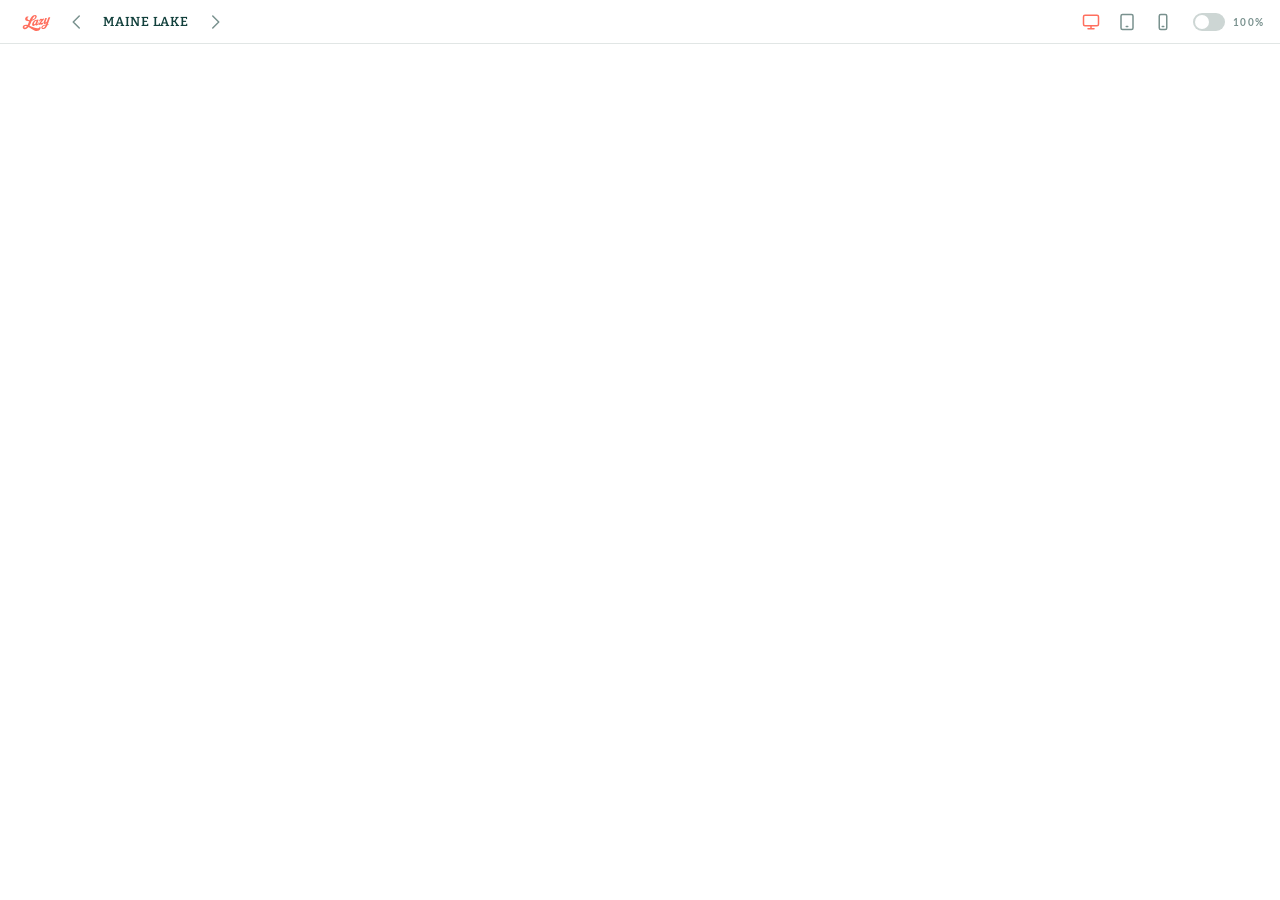
<file: viewer/index.html>
<!doctype html>
<html lang="en">
<head>
<meta charset="utf-8">
<meta name="viewport" content="width=device-width, initial-scale=1">
<title>Lazy — site viewer</title>
<link rel="stylesheet" href="./css/viewer.css">
</head>
<!--
  THE EDITOR WITHOUT THE EDITOR. One strip, then the site.

  What the builder's preview toolbar does, dressed as the marketing page: the mark
  is the way back to lazy.vacations, the arrows walk the list, and the device row
  and scale switch are the builder's own controls with the button chrome taken off
  — coloured marks, nothing boxed.

  The sites themselves are already deployed and static, so nothing here renders a
  site; it frames one. This page is itself served inside an iframe on the marketing
  site, which is why the strip is one row and the link out carries target="_top".
-->
<body>

<div class="la-preview">
  <div class="lv-bar">

    <!-- LEFT: the mark (which is the button), and the walk through the sites. -->
    <div class="lv-group">
      <a class="lv-brand" id="lv-brand" href="https://lazy.vacations" target="_top" rel="noopener"
         aria-label="Lazy — lazy.vacations" title="lazy.vacations"></a>

      <button class="lv-icon" id="lv-prev" onclick="LVViewer.step(-1)" aria-label="Previous site" title="Previous site"><svg viewBox="0 0 24 24" fill="none" stroke="currentColor" stroke-width="2" stroke-linecap="round" stroke-linejoin="round"><polyline points="15 4 7 12 15 20"></polyline></svg></button>
      <span class="lv-name" id="lv-name">Loading…</span>
      <button class="lv-icon" id="lv-next" onclick="LVViewer.step(1)" aria-label="Next site" title="Next site"><svg viewBox="0 0 24 24" fill="none" stroke="currentColor" stroke-width="2" stroke-linecap="round" stroke-linejoin="round"><polyline points="9 4 17 12 9 20"></polyline></svg></button>
    </div>

    <!-- RIGHT: how you are looking at it. Three widths — a screen, a slate and a
         handset, which differ by outline alone and so need no word — then one switch
         for real size. -->
    <div class="lv-group">
      <button class="lv-icon" id="lv-dev-desktop" onclick="LVViewer.setDevice('desktop')" aria-pressed="true" aria-label="Desktop width" title="Desktop width"><svg viewBox="0 0 24 24" fill="none" stroke="currentColor" stroke-width="2" stroke-linecap="round" stroke-linejoin="round"><rect x="2" y="3" width="20" height="14" rx="2"></rect><path d="M8 21h8M12 17v4"></path></svg></button>
      <button class="lv-icon" id="lv-dev-tablet" onclick="LVViewer.setDevice('tablet')" aria-pressed="false" aria-label="Tablet width" title="Tablet width"><svg viewBox="0 0 24 24" fill="none" stroke="currentColor" stroke-width="2" stroke-linecap="round" stroke-linejoin="round"><rect x="4" y="2" width="16" height="20" rx="2"></rect><path d="M11 18h2"></path></svg></button>
      <button class="lv-icon" id="lv-dev-phone" onclick="LVViewer.setDevice('phone')" aria-pressed="false" aria-label="Phone width" title="Phone width"><svg viewBox="0 0 24 24" fill="none" stroke="currentColor" stroke-width="2" stroke-linecap="round" stroke-linejoin="round"><rect x="7" y="2" width="10" height="20" rx="2"></rect><path d="M11 18h2"></path></svg></button>

      <button class="lv-switch" id="lv-scale" role="switch" aria-checked="false"
              onclick="LVViewer.toggleFit()" title="Show the site at its real size instead of fitting it to the space">
        <span class="lv-switch__track"><span class="lv-switch__knob"></span></span>
        <span class="lv-switch__label">100%</span>
      </button>
    </div>
  </div>

  <!-- Nothing is painted behind the site. At a phone or tablet width the site sits in
       a device shell — a handset is how the visitor will actually hold this page, and a
       390px column floating in space does not say that. Desktop gets no shell: a desktop
       IS the window you are already looking through. -->
  <div class="lv-surf" id="lv-surf" data-scale="fit">
    <!-- THE GROUND BEHIND THE DEVICE. A second copy of the same site, blurred past
         reading and veiled, so the space around a phone is the site's own colour and
         light rather than a flat panel. It has to be a second COPY: the framed page is
         another origin, so its pixels cannot be sampled, captured or reused — the only
         way to show it blurred is to render it again.

         It costs one extra load of the site. Inert in every sense that matters: no
         pointer events, no tab stop, hidden from assistive technology. Desktop drops
         it entirely — nothing shows around a frame that fills the space. -->
    <iframe class="lv-bg" id="lv-bg" aria-hidden="true" tabindex="-1" title="" loading="lazy"></iframe>
    <span class="lv-veil" aria-hidden="true"></span>

    <div class="lv-device" id="lv-device" data-device="desktop">
      <span class="lv-device__speaker" aria-hidden="true"></span>
      <!-- The screen clips. A framed page draws its own scrollbar and we cannot reach
           into another origin to style it away, so the screen is exactly the device's
           width and the frame inside it is that width PLUS one scrollbar — the bar is
           cropped, and the site still lays out at the real device width because a
           classic scrollbar is outside the layout viewport. -->
      <div class="lv-screen" id="lv-screen">
        <!-- THE HANDSET'S OWN UI. A phone is not a rectangle of website: it is a status
             bar, a page, and a browser bar, and a visitor recognises their own phone by
             those two strips before they read a word. Decorative to the letter — none of
             it is a control, all of it is hidden from assistive technology, and the only
             live values are the clock and the address, which are true. -->
        <div class="lv-ios lv-ios--status" id="lv-status" aria-hidden="true">
          <span class="lv-ios__island"></span>
          <span class="lv-ios__time" id="lv-time"></span>
          <span class="lv-ios__meters">
            <svg viewBox="0 0 20 12" fill="currentColor"><rect x="0" y="8" width="3" height="4" rx="1"></rect><rect x="5" y="5.5" width="3" height="6.5" rx="1"></rect><rect x="10" y="3" width="3" height="9" rx="1"></rect><rect x="15" y="0" width="3" height="12" rx="1" opacity=".35"></rect></svg>
            <svg viewBox="0 0 16 12" fill="none" stroke="currentColor" stroke-width="1.6" stroke-linecap="round"><path d="M1 4.2a10 10 0 0 1 14 0"></path><path d="M3.6 7a6.4 6.4 0 0 1 8.8 0"></path><circle cx="8" cy="10" r="1.1" fill="currentColor" stroke="none"></circle></svg>
            <svg viewBox="0 0 26 12" fill="none"><rect x="0.6" y="0.6" width="21" height="10.8" rx="3" stroke="currentColor" stroke-width="1.2" opacity=".45"></rect><rect x="2.2" y="2.2" width="14" height="7.6" rx="1.8" fill="currentColor"></rect><path d="M23.4 4.2v3.6a2.4 2.4 0 0 0 0-3.6z" fill="currentColor" opacity=".45"></path></svg>
          </span>
        </div>

        <iframe class="lv-frame" id="lv-frame" title="Site preview" loading="lazy"></iframe>

        <div class="lv-ios lv-ios--browser" aria-hidden="true">
          <span class="lv-ios__glyph"><svg viewBox="0 0 24 24" fill="none" stroke="currentColor" stroke-width="2" stroke-linecap="round" stroke-linejoin="round"><polyline points="15 5 8 12 15 19"></polyline></svg></span>
          <span class="lv-ios__pill">
            <svg class="lv-ios__reader" viewBox="0 0 24 24" fill="none" stroke="currentColor" stroke-width="2" stroke-linecap="round"><path d="M4 6h10M4 12h10M4 18h7"></path><path d="M18 5v14"></path></svg>
            <span class="lv-ios__host" id="lv-host"></span>
            <svg class="lv-ios__reload" viewBox="0 0 24 24" fill="none" stroke="currentColor" stroke-width="2" stroke-linecap="round" stroke-linejoin="round"><path d="M20 12a8 8 0 1 1-2.6-5.9"></path><polyline points="20 4 20 9 15 9"></polyline></svg>
          </span>
          <span class="lv-ios__glyph"><svg viewBox="0 0 24 24" fill="currentColor"><circle cx="5" cy="12" r="2"></circle><circle cx="12" cy="12" r="2"></circle><circle cx="19" cy="12" r="2"></circle></svg></span>
          <span class="lv-ios__home"></span>
        </div>
      </div>
    </div>
  </div>
</div>

<script src="./js/sites.js"></script>
<script src="./js/viewer.js"></script>
</body>
</html>
</file>
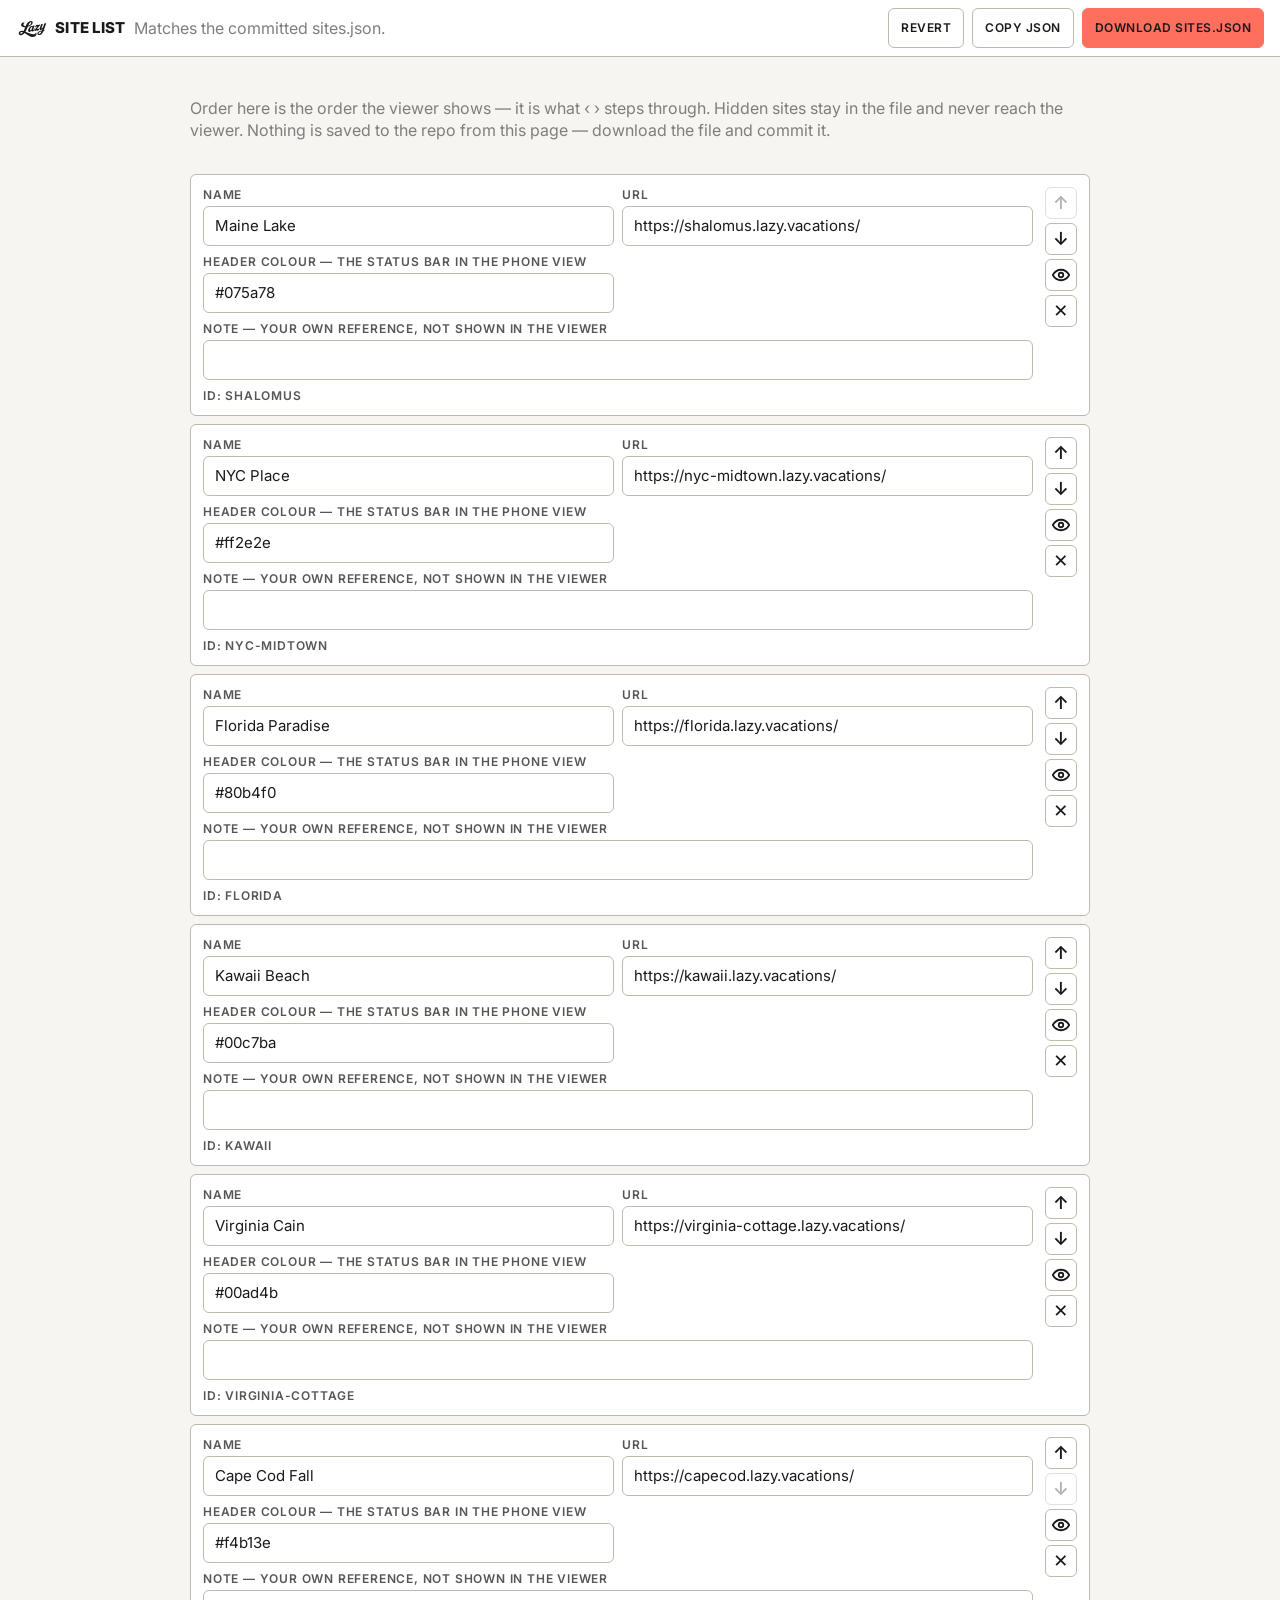
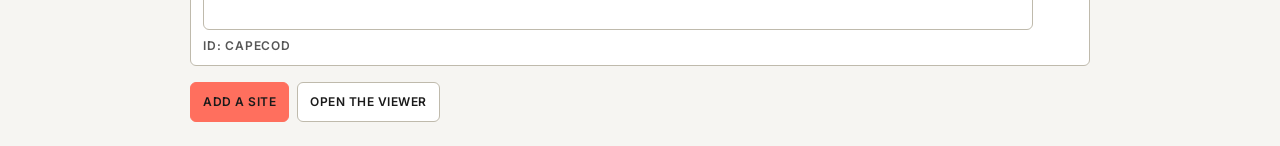
<file: viewer/admin.html>
<!doctype html>
<html lang="en">
<head>
<meta charset="utf-8">
<meta name="viewport" content="width=device-width, initial-scale=1">
<title>Lazy — site viewer admin</title>
<link rel="stylesheet" href="./css/viewer.css">
</head>
<!--
  THE LIST, AND NOTHING ELSE. This page edits sites.json and cannot save it:
  it is a static file served by a dumb file server, with no backend behind it
  and no write access to the repo. So it holds your work in localStorage while
  you edit and hands you the finished file — you commit it.

  Everything it can do is deliberately reversible before that commit: Revert
  throws the draft away and goes back to what is actually in the repo.
-->
<body>

<div class="la-preview">
  <div class="la-toolbar">
    <div class="la-row-2">
      <span class="lv-logo" id="lv-logo" aria-hidden="true"></span>
      <span class="la-title">Site list</span>
      <span class="la-hint" id="lv-state"></span>
    </div>
    <div class="la-row-2">
      <button class="la-btn la-btn--mini" onclick="LVAdmin.revert()">Revert</button>
      <button class="la-btn la-btn--mini" onclick="LVAdmin.copy()" id="lv-copy">Copy JSON</button>
      <button class="la-btn la-btn--mini la-btn--coral" onclick="LVAdmin.download()">Download sites.json</button>
    </div>
  </div>

  <div class="lv-admin">
    <div class="lv-admin__inner">
      <p class="la-hint">
        Order here is the order the viewer shows — it is what ‹ › steps through.
        Hidden sites stay in the file and never reach the viewer.
        Nothing is saved to the repo from this page — download the file and commit it.
      </p>

      <div id="lv-list"></div>

      <div class="la-row-2">
        <button class="la-btn la-btn--mini la-btn--coral" onclick="LVAdmin.add()">Add a site</button>
        <a class="la-btn la-btn--mini" href="./index.html" target="_blank" rel="noopener">Open the viewer</a>
      </div>
    </div>
  </div>
</div>

<script src="./js/sites.js"></script>
<script src="./js/admin.js"></script>
</body>
</html>
</file>
<file: viewer/css/viewer.css>
@import url('https://fonts.googleapis.com/css2?family=Inter:wght@400;500;600;700;800&family=Bitter:wght@500;600;700&family=Lato:wght@400;700;900&display=swap');

/* ============================================================
   SITE VIEWER — chrome copied from the Lazy builder.

   Every token and every class body below is lifted verbatim from
   lazy-project/app/css/lazyapp.css so the viewer's bar is the SAME
   bar as the editor's, minus the editor. Nothing here is invented:
   if a control needs a value, it comes from that file. Additions
   specific to the viewer are marked VIEWER and kept to a minimum.
   ============================================================ */
:root{
  /* colour */
  --la-paper:  #ffffff;
  --la-bg:     #f6f5f2;
  --la-canvas: #808080;   /* preview canvas behind the device frame */
  --la-ink:    #1a1a1a;
  --la-line:   #bfbaac;
  --la-teal:   #33c4bf;
  --la-coral:  #ff6f5e;
  --la-on-coral:   #1a1a1a;
  --la-hover:       color-mix(in oklab, var(--la-ink), var(--la-paper) 94%);
  --la-selected:    color-mix(in oklab, var(--la-teal), var(--la-paper) 60%);
  --la-on-selected: #12403c;
  --la-disabled-fade: .45;
  --la-press:  16%;
  /* type */
  --la-font:        'Inter', system-ui, -apple-system, 'Segoe UI', Roboto, sans-serif;
  --la-text:        16px;
  --la-text-title:  15px;
  --la-text-propname: 16px;
  --la-propname-max: 18ch;
  --la-text-label:  12px;
  --la-track-title: .3px;
  --la-track-label: .8px;
  --la-text-field:  15px;
  --la-text-hint:   var(--la-text);
  --la-weight:      600;
  --la-weight-body: 400;
  --la-weight-strong: 800;
  --la-track:       .5px;
  /* form */
  --la-frame:       1px;
  --la-radius:      6px;
  --la-pad-btn:     9px 10px;
  --la-pad-input:   9px 11px;
  --la-muted:       color-mix(in oklab, var(--la-ink), var(--la-paper) 30%);
  --la-hint:        color-mix(in oklab, var(--la-ink), var(--la-paper) 48%);
  --la-placeholder: color-mix(in oklab, var(--la-ink), var(--la-paper) 60%);
  --la-trans:       .1s ease;
  /* space */
  --la-s1: 4px;
  --la-s2: 8px;
  --la-s3: 12px;
  --la-s4: 16px;
  --la-s5: 24px;
  --la-control-h:  40px;
  --la-control-h-sm: 32px;
  --la-glyph:      24px;
  --la-glyph-row:  18px;
  --la-ring-w:        2px;
  --la-ring-gap:      2px;
  --la-stack-gap:     2px;
  --la-toolbar-h: calc(var(--la-control-h) + var(--la-s2) * 2 + var(--la-frame));
  --la-z-tip:        400;
  /* ============================================================
     VIEWER — the marketing surface.

     The builder's chrome is deliberately the quietest thing on screen, because
     everything it frames is a host's design. This viewer sits on the MARKETING
     page, where the opposite is true: it has to look like the page it is embedded
     in. So the greys below stay for the admin list, and the bar takes the brand's
     own ink, mint and coral, its serif and its caps face.

     Every colour here is mixed from --la-teal / --la-coral / --la-paper, so the bar
     cannot drift from the accents the rest of the product uses.
     ============================================================ */
  --lv-ink:        #12403c;   /* deep teal — the brand's reading ink; the same value the kit
                                 already uses for ink on mint */
  --lv-ink-soft:   color-mix(in oklab, var(--lv-ink), var(--la-paper) 45%);  /* an icon at rest */
  --lv-hair:       color-mix(in oklab, var(--lv-ink), var(--la-paper) 88%); /* the bar's one edge — a hairline, not a colour */
  --lv-track:      color-mix(in oklab, var(--lv-ink), var(--la-paper) 80%);  /* the switch, off */

  --lv-font-display: 'Bitter', Georgia, serif;        /* the site's name — the brand's slab */
  --lv-font-label:   'Lato', system-ui, sans-serif;   /* caps labels — the brand's signage face */

  /* SMALL. The bar is a strip on someone else's page, so its controls are sized to be
     read rather than pressed hard: bare icons at 18px in a 28px target, and one pill. */
  --lv-bar-h:      44px;
  --lv-icon:       18px;
  --lv-tap:        28px;
  --lv-logo-h:     18px;
  --lv-text-name:  13px;
  --lv-text-label: 10px;

  /* The device body. One ink, one edge, two radii — the screen must curve LESS than
     the body holding it or the two corners fight. */
  --lv-body:          var(--lv-ink);
  --lv-bezel:         10px;
  --lv-body-radius:   34px;
  --lv-screen-radius: 24px;
  --lv-speaker-w:     44px;
  --lv-speaker-h:     4px;
  --lv-device-gap:    16px;   /* the air a device stands in */

  /* The blurred ground. Bleed and zoom together keep the blur's own soft edge outside
     the surface, which is the difference between "frosted" and "a blurry rectangle". */
  --lv-bg-blur:       48px;
  --lv-bg-sat:        1.6;
  --lv-bg-zoom:       1.12;
  --lv-bg-fade:       .9;
  --lv-bg-bleed:      80px;
  --lv-veil-clear:    58%;    /* how much of the blur the veil lets through */
  --lv-veil-blur:     blur(6px);

  /* The handset's furniture. Real proportions, because the whole point is that a
     visitor recognises their own phone at a glance. */
  --lv-ios-status-h:   50px;
  --lv-ios-status-pad: 30px;
  --lv-ios-time:       15px;
  --lv-ios-browser-h:  84px;
  --lv-ios-browser-pad:12px;
  --lv-ios-pill-h:     44px;
  --lv-ios-host:       15px;
  /* THE BROWSER BAR IS GLASS. It floats over the page — over the hero, which is what
     is under it when a site opens — so it is a tint plus a blur of whatever it covers,
     never a solid strip that hides a band of the design. */
  --lv-ios-bar:        rgb(28 28 30 / .62);
  --lv-ios-chip:       rgb(255 255 255 / .16);
  --lv-ios-blur:       blur(22px) saturate(180%);
  --lv-ios-island-w:   96px;
  --lv-ios-island-h:   28px;
  --lv-ios-home-w:     136px;
  --lv-ios-home-h:     5px;
}

*, *::before, *::after { box-sizing:border-box; }
html, body { height:100%; }
body {
  margin:0; font-family:var(--la-font); color:var(--la-ink); background:transparent;
  display:flex; flex-direction:column; overflow:hidden;
}

/* Keyboard focus — one ring for every control in the kit. */
:focus-visible { outline:var(--la-ring-w) solid var(--la-teal); outline-offset:var(--la-ring-gap); }

.la-title { font-family:var(--la-font); font-weight:var(--la-weight-strong); font-size:var(--la-text-title); text-transform:uppercase; letter-spacing:var(--la-track-title); color:var(--la-ink); }
.la-hint { font-family:var(--la-font); font-size:var(--la-text-hint); line-height:1.4; color:var(--la-hint); }

.la-btn {
  font-family:var(--la-font); font-weight:var(--la-weight); font-size:var(--la-text-label); text-transform:uppercase; letter-spacing:var(--la-track);
  background:var(--la-paper); color:var(--la-ink);
  border:var(--la-frame) solid var(--la-line);
  border-radius:var(--la-radius);
  padding:var(--la-pad-btn); cursor:pointer; transition:border-color var(--la-trans), background var(--la-trans), color var(--la-trans);
  display:inline-flex; align-items:center; justify-content:center; gap:var(--la-s2); line-height:1;
  min-height:var(--la-control-h); box-sizing:border-box;
  text-decoration:none;
}
.la-btn:hover  { background:var(--la-hover); }
.la-btn[aria-pressed="true"] { background:var(--la-selected); color:var(--la-on-selected); border-color:var(--la-selected); }
.la-btn[aria-pressed="true"]:hover { background:color-mix(in oklab, var(--la-selected), white var(--la-press)); color:var(--la-on-selected); border-color:var(--la-selected); }
.la-btn--coral       { background:var(--la-coral); color:var(--la-on-coral); border-color:var(--la-coral); }
.la-btn--coral:hover { background:color-mix(in oklab, var(--la-coral), black var(--la-press)); border-color:var(--la-coral); color:var(--la-on-coral); }
.la-btn:disabled, .la-btn[disabled] {
  background:var(--la-paper); color:var(--la-muted);
  border-color:color-mix(in oklab, var(--la-muted), var(--la-paper) 62%);
  opacity:var(--la-disabled-fade);
  cursor:not-allowed;
}
.la-btn:disabled:hover, .la-btn[disabled]:hover { border-color:var(--la-muted); }
.la-btn--mini   { font-size:var(--la-text-label); padding:var(--la-s1) var(--la-s3); }
.la-btn--arrow  { padding:0; width:var(--la-control-h); flex-shrink:0; }
.la-btn--glyph  { padding:0; width:var(--la-control-h); flex-shrink:0; }
.la-btn--icon   { padding:0; width:var(--la-control-h-sm); min-height:var(--la-control-h-sm);
                  flex-shrink:0; font-size:var(--la-glyph-row); line-height:1; }
.la-btn--icon svg { height:var(--la-glyph-row); width:auto; }
.la-toolbar .la-btn svg { width:var(--la-glyph); height:var(--la-glyph); }

.la-tabs { display:flex; gap:var(--la-s1); align-items:stretch; }
.la-tab {
  flex:1; padding:var(--la-pad-btn); min-height:var(--la-control-h);
  display:inline-flex; align-items:center; justify-content:center; line-height:1;
  font-family:var(--la-font); font-size:var(--la-text-label); font-weight:var(--la-weight);
  text-transform:uppercase; letter-spacing:var(--la-track);
  color:var(--la-muted); background:var(--la-paper);
  border:var(--la-frame) solid var(--la-line); border-radius:var(--la-radius);
  cursor:pointer; transition:color var(--la-trans), background var(--la-trans), border-color var(--la-trans);
}
.la-tab:hover { color:var(--la-ink); background:var(--la-hover); }
.la-tab[aria-selected="true"] { color:var(--la-on-selected); background:var(--la-selected); border-color:var(--la-selected); }
/* VIEWER — Fit/100% sit in a bar, not a pane: they take their own width instead of
   splitting the row. Same treatment, no growth. */
.la-viewtabs .la-tab { flex:0 0 auto; }

.la-row   { display:flex; align-items:center; gap:var(--la-s1); }
.la-row-2 { display:flex; flex-direction:row; align-items:center; gap:var(--la-s2); }

.la-preview { flex:1; min-width:0; display:flex; flex-direction:column; background:transparent; }
.la-toolbar { height:var(--la-toolbar-h); box-sizing:border-box; display:flex; align-items:center; justify-content:space-between; gap:var(--la-s3); padding:var(--la-s2) var(--la-s4); background:var(--la-paper); border-bottom:var(--la-frame) solid var(--la-line); flex-shrink:0; }
.la-toolbar > * { flex-shrink:0; }

/* ---- THE BAR ----
   One strip: the mark, which is also the way back to lazy.vacations; the site's
   name between two arrows; then how you are looking at it. No dropdown — with a
   handful of sites the arrows ARE the navigation, and a menu on a marketing page
   is a control the visitor has to learn before they can look at anything.       */
.lv-bar {
  height:var(--lv-bar-h); box-sizing:border-box; flex-shrink:0;
  display:flex; align-items:center; justify-content:space-between; gap:var(--la-s4);
  padding:0 var(--la-s4);
  background:var(--la-paper);
  border-bottom:1px solid var(--lv-hair);
}
.lv-bar > * { flex-shrink:0; }
.lv-group { display:flex; align-items:center; gap:var(--la-s2); }

/* THE MARK IS THE LINK — and only the mark. No pill, no fill, no box: on a bar made
   of bare marks a button would be the one boxed thing on it. Coral, because that is
   the brand's own accent and the wordmark is the one place it belongs here. */
.lv-brand {
  display:inline-flex; align-items:center;
  color:var(--la-coral); text-decoration:none; flex-shrink:0;
  padding:0 var(--la-s1);
  transition:color var(--la-trans);
}
.lv-brand:hover { color:color-mix(in oklab, var(--la-coral), black var(--la-press)); }
.lv-brand svg { height:var(--lv-logo-h); width:auto; display:block; }

/* The site's name, in the brand's slab. Capped so a long one ellipsizes rather than
   pushing the controls off the right edge of a narrow embed. */
.lv-name {
  font-family:var(--lv-font-display); font-weight:600; font-size:var(--lv-text-name);
  letter-spacing:.06em; text-transform:uppercase; color:var(--lv-ink);
  white-space:nowrap; overflow:hidden; text-overflow:ellipsis; max-width:22ch;
  padding:0 var(--la-s1);
}

/* COLOURED MARKS, NOT BUTTONS. Every control on this bar is the drawing alone —
   no fill, no border, no box. Colour carries the state: soft teal at rest, deep
   teal under the pointer, coral when it is the one that is on. */
.lv-icon {
  display:inline-flex; align-items:center; justify-content:center;
  width:var(--lv-tap); height:var(--lv-tap); padding:0;
  background:none; border:0; border-radius:999px;
  color:var(--lv-ink-soft); cursor:pointer;
  transition:color var(--la-trans);
}
.lv-icon svg { width:var(--lv-icon); height:var(--lv-icon); display:block; }
.lv-icon:hover { color:var(--lv-ink); }
.lv-icon[aria-pressed="true"] { color:var(--la-coral); }
.lv-icon:disabled { color:var(--lv-ink-soft); opacity:var(--la-disabled-fade); cursor:default; }

/* FIT / 100% AS ONE SWITCH. Two tabs asked the visitor to compare two words before
   pressing either; a switch has one state and one meaning — off fits the site to the
   space, on shows it at its real size. */
.lv-switch {
  display:inline-flex; align-items:center; gap:var(--la-s2);
  background:none; border:0; padding:0 0 0 var(--la-s2); cursor:pointer;
  color:var(--lv-ink-soft);
}
.lv-switch:hover { color:var(--lv-ink); }
.lv-switch__track {
  position:relative; width:32px; height:18px; border-radius:999px;
  background:var(--lv-track); transition:background var(--la-trans); flex-shrink:0;
}
.lv-switch__knob {
  position:absolute; top:2px; left:2px; width:14px; height:14px; border-radius:50%;
  background:var(--la-paper); transition:transform var(--la-trans);
}
.lv-switch[aria-checked="true"] .lv-switch__track { background:var(--la-coral); }
.lv-switch[aria-checked="true"] .lv-switch__knob { transform:translateX(14px); }
.lv-switch__label {
  font-family:var(--lv-font-label); font-weight:700; font-size:var(--lv-text-label);
  letter-spacing:.12em; text-transform:uppercase; color:inherit;
}

/* ---- the surface the framed site sits on ----
   Mint, not the builder's neutral grey: this page is part of the marketing site, and
   the site being shown should read as a card lying on it. */
/* NO GROUND. The viewer paints nothing behind the site: whatever the page holding
   the embed uses shows through wherever a narrower device leaves room. */
.lv-surf { flex:1; min-height:0; background:transparent; overflow:auto; display:block; }
.lv-surf[data-scale="fit"] { overflow:hidden; }
/* A device stands in the middle of the space with a little air around it. A desktop
   does not: it fills, because it is the window. */
.lv-surf[data-device="phone"],
.lv-surf[data-device="tablet"] {
  position:relative;
  display:flex; align-items:center; justify-content:center; padding:var(--lv-device-gap);
}

/* ---- the ground behind the device ----
   The site again, blurred out of legibility and pushed past the edges so the blur has
   no visible border, with a veil over it so the device still reads as the subject. */
.lv-bg, .lv-veil { display:none; }
.lv-surf[data-device="phone"] .lv-bg,
.lv-surf[data-device="tablet"] .lv-bg,
.lv-surf[data-device="phone"] .lv-veil,
.lv-surf[data-device="tablet"] .lv-veil {
  display:block; position:absolute; inset:calc(var(--lv-bg-bleed) * -1);
  width:calc(100% + var(--lv-bg-bleed) * 2); height:calc(100% + var(--lv-bg-bleed) * 2);
  border:0; pointer-events:none;
}
.lv-surf[data-device="phone"] .lv-bg,
.lv-surf[data-device="tablet"] .lv-bg {
  filter:blur(var(--lv-bg-blur)) saturate(var(--lv-bg-sat));
  transform:scale(var(--lv-bg-zoom));
  opacity:var(--lv-bg-fade);
}
/* The veil is the glass itself: a wash of paper over the blur, so a dark site does not
   turn the page into a lightbox and a bright one does not shout past the device. */
.lv-surf[data-device="phone"] .lv-veil,
.lv-surf[data-device="tablet"] .lv-veil {
  background:color-mix(in oklab, var(--la-paper), transparent var(--lv-veil-clear));
  -webkit-backdrop-filter:var(--lv-veil-blur); backdrop-filter:var(--lv-veil-blur);
}
.lv-frame { display:block; border:0; background:var(--la-paper); }

/* ---- THE DEVICE ----
   A handset and a slate get a body around them; a desktop does not, because the
   window you are already looking through IS the desktop. The body is one thin ink
   edge and a speaker line — enough to say "phone" and nothing more. No notch, no
   buttons, no chrome: this is a container for a site, not a picture of hardware. */
.lv-device { position:relative; margin:0 auto; width:max-content; }
.lv-device[data-device="desktop"] { width:auto; }
.lv-device[data-device="desktop"] .lv-screen { border-radius:0; }

/* The screen: the only thing that clips, and on a handset it is a column — status
   bar, page, browser bar — rather than a single pane. */
.lv-screen { position:relative; overflow:hidden; display:flex; flex-direction:column; }

/* ---- the handset's own UI ----
   Off everywhere but the phone. A slate and a desktop are not held in one hand and do
   not carry this furniture; drawing it there would be decoration pretending to be a
   device. */
.lv-ios { display:none; flex-shrink:0; }
.lv-device[data-device="phone"] .lv-ios { display:flex; align-items:center; }

/* THE STATUS BAR IS THE SITE'S HEADER, CONTINUED. On a real handset the strip above
   the page carries the page's own colour, which is why it reads as one surface rather
   than as furniture sitting on top of a website. The colour is the site's --header,
   stated per site in sites.json; with none stated it falls back to paper. */
.lv-ios--status {
  position:relative;
  height:var(--lv-ios-status-h); padding:0 var(--lv-ios-status-pad);
  justify-content:space-between;
  background:var(--lv-status-bg, var(--la-paper));
  color:var(--lv-status-ink, var(--lv-ink));
  font-family:var(--la-font); font-weight:700; font-size:var(--lv-ios-time);
  letter-spacing:.2px;
}
/* The island. Always the same black whatever the header behind it — it is a hole in
   the screen, not a painted shape, and a hole does not take the page's colour. */
.lv-ios__island {
  position:absolute; left:50%; top:50%; transform:translate(-50%, -50%);
  width:var(--lv-ios-island-w); height:var(--lv-ios-island-h);
  border-radius:999px; background:#000;
}
.lv-ios__meters { display:inline-flex; align-items:center; gap:6px; }
.lv-ios__meters svg { height:11px; width:auto; display:block; }

/* The browser bar floats OVER the page rather than taking a strip out of it, exactly
   as it does on the phone: the hero runs under it and shows through the glass. */
.lv-ios--browser {
  position:absolute; left:0; right:0; bottom:0; z-index:1;
  height:var(--lv-ios-browser-h); padding:var(--la-s2) var(--lv-ios-browser-pad) 0;
  gap:var(--la-s3); justify-content:space-between; align-items:flex-start;
  background:var(--lv-ios-bar); color:var(--la-paper);
  -webkit-backdrop-filter:var(--lv-ios-blur); backdrop-filter:var(--lv-ios-blur);
}
/* The home indicator — the round thingy. Centred in the strip below the address bar,
   in the paper ink, because it is drawn by the phone and not by the page. */
.lv-ios__home {
  position:absolute; left:50%; bottom:var(--la-s2); transform:translateX(-50%);
  width:var(--lv-ios-home-w); height:var(--lv-ios-home-h);
  border-radius:999px; background:color-mix(in oklab, var(--la-paper), transparent 15%);
}
.lv-ios__glyph {
  display:inline-flex; align-items:center; justify-content:center;
  width:var(--lv-ios-pill-h); height:var(--lv-ios-pill-h);
  border-radius:999px; background:var(--lv-ios-chip); flex-shrink:0;
}
.lv-ios__glyph svg { width:20px; height:20px; }
.lv-ios__pill {
  flex:1; min-width:0; height:var(--lv-ios-pill-h);
  display:inline-flex; align-items:center; justify-content:center; gap:var(--la-s2);
  padding:0 var(--la-s3); border-radius:999px; background:var(--lv-ios-chip);
}
.lv-ios__host {
  font-family:var(--la-font); font-size:var(--lv-ios-host); font-weight:500;
  white-space:nowrap; overflow:hidden; text-overflow:ellipsis;
}
.lv-ios__reader, .lv-ios__reload { width:16px; height:16px; flex-shrink:0; opacity:.75; }

.lv-device:not([data-device="desktop"]) {
  padding:var(--lv-bezel);
  background:var(--lv-body);
  border-radius:var(--lv-body-radius);
  box-shadow:0 18px 50px color-mix(in oklab, var(--lv-ink), transparent 82%);
}
.lv-device:not([data-device="desktop"]) .lv-screen { border-radius:var(--lv-screen-radius); }

/* The speaker: one short line centred in the top edge, and only where there is a
   body to hold it. It is the whole difference between a rounded rectangle and a
   phone, which is why it is the only detail here. */
.lv-device__speaker { display:none; }
.lv-device:not([data-device="desktop"]) .lv-device__speaker {
  display:block; position:absolute; left:50%; transform:translateX(-50%);
  top:calc((var(--lv-bezel) - var(--lv-speaker-h)) / 2);
  width:var(--lv-speaker-w); height:var(--lv-speaker-h);
  border-radius:999px;
  background:color-mix(in oklab, var(--la-paper), var(--lv-body) 60%);
}

/* Nothing loaded yet, or the list could not be read: the bar says so instead of
   silently framing nothing. */
.lv-msg { padding:var(--la-s5); color:var(--lv-ink); font-family:var(--lv-font-display); }

/* Narrow host: the bar wraps rather than shrinking its controls. The builder scales
   its toolbar with zoom because it owns its width; an embed does not, and a scaled-down
   bar inside someone else's page reads as broken. */
@media (max-width: 620px) {
  .lv-bar { height:auto; flex-wrap:wrap; justify-content:flex-start;
            gap:var(--la-s2); padding:var(--la-s2) var(--la-s3); }
}

/* The mark in the admin bar: a plain wordmark in the kit's ink. It is not the coral
   pill from the viewer — admin is a tool, not a page anyone is being sold to. */
.lv-logo { display:inline-flex; align-items:center; color:var(--la-ink); flex-shrink:0; }
.lv-logo svg { height:var(--lv-logo-h); width:auto; display:block; }

/* ============================================================
   ADMIN — the same kit, list-shaped. admin.html only.
   ============================================================ */
.lv-admin { flex:1; min-height:0; overflow:auto; padding:var(--la-s5); background:var(--la-bg); }
.lv-admin__inner { max-width:900px; margin:0 auto; display:flex; flex-direction:column; gap:var(--la-s4); }

.la-input {
  font-family:var(--la-font); font-size:var(--la-text-field); color:var(--la-ink);
  background:var(--la-paper); border:var(--la-frame) solid var(--la-line);
  border-radius:var(--la-radius); padding:var(--la-pad-input); min-height:var(--la-control-h);
  width:100%;
}
.la-input::placeholder { color:var(--la-placeholder); }
.la-input:focus { outline:none; border-color:var(--la-teal); }

.lv-card { background:var(--la-paper); border:var(--la-frame) solid var(--la-line);
           border-radius:var(--la-radius); padding:var(--la-s3); display:flex; gap:var(--la-s3);
           align-items:flex-start; }
.lv-card[data-hidden="true"] { opacity:var(--la-disabled-fade); }
.lv-card__fields { flex:1; min-width:0; display:grid; grid-template-columns:1fr 1fr; gap:var(--la-s2); }
.lv-card__fields .lv-span { grid-column:1 / -1; }
.lv-card__acts { display:flex; flex-direction:column; gap:var(--la-s1); flex-shrink:0; }
.lv-label { font-family:var(--la-font); font-size:var(--la-text-label); font-weight:var(--la-weight);
            text-transform:uppercase; letter-spacing:var(--la-track-label); color:var(--la-muted);
            display:flex; flex-direction:column; gap:var(--la-s1); min-width:0; }
.lv-err { color:var(--la-coral); text-transform:none; letter-spacing:0; }
@media (max-width: 700px) { .lv-card__fields { grid-template-columns:1fr; } }
</file>
